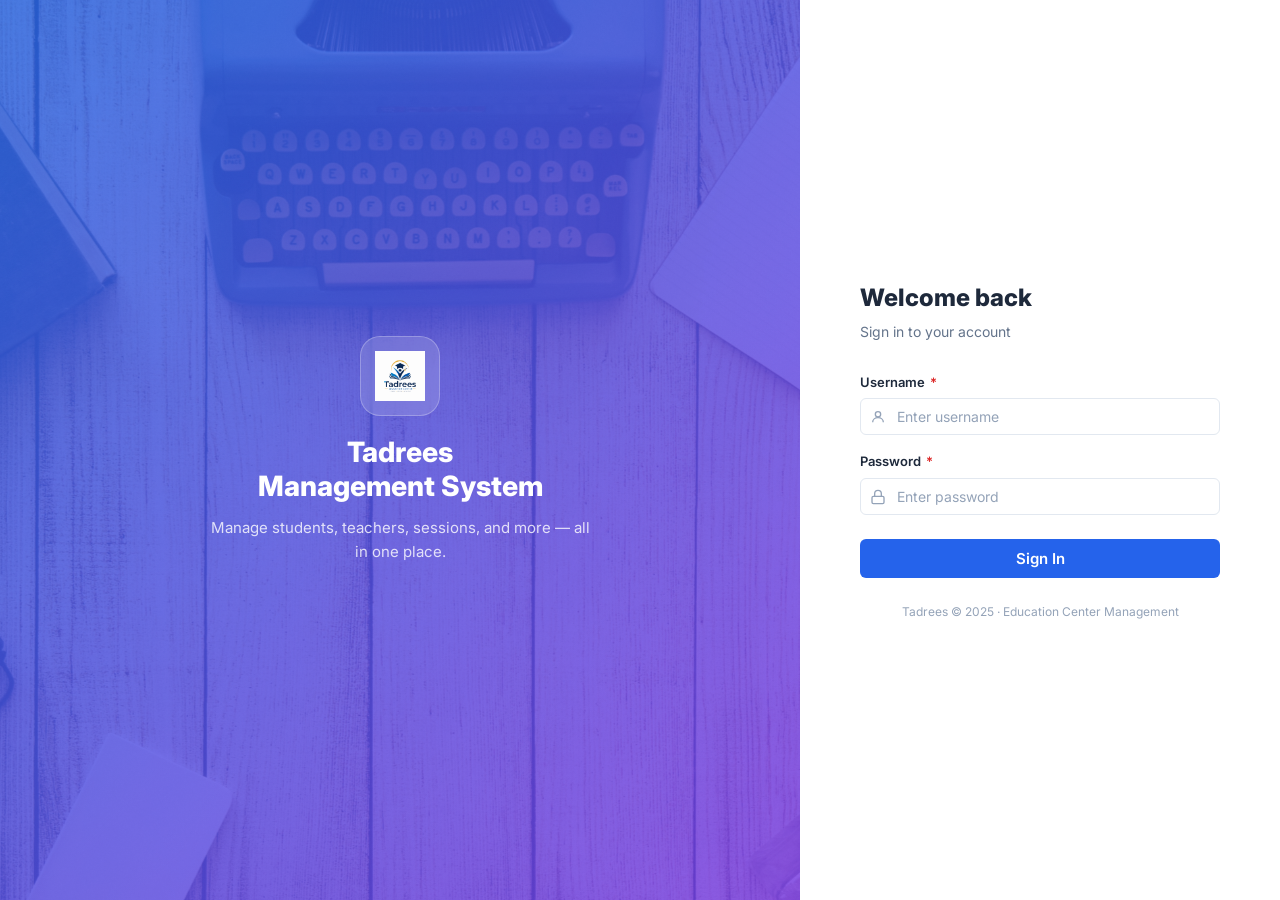
<file: frontend/index.html>
<!DOCTYPE html>
<html lang="en">
<head>
  <meta charset="UTF-8"/>
  <meta name="viewport" content="width=device-width, initial-scale=1.0"/>
  <title>Home – Tadrees</title>
  <meta name="description" content="Today's sessions and attendance management for Tadrees Education Center"/>
  <link rel="stylesheet" href="css/style.css?v=2"/>
</head>
<body>
<div class="app-shell">

  <!-- Sidebar -->
  <button class="hamburger" id="hamburger" aria-label="Open menu">
    <svg viewBox="0 0 24 24" fill="none" stroke="currentColor" stroke-width="2"><line x1="3" y1="6" x2="21" y2="6"/><line x1="3" y1="12" x2="21" y2="12"/><line x1="3" y1="18" x2="21" y2="18"/></svg>
  </button>
  <div class="sidebar-overlay" id="sidebar-overlay"></div>
  <aside class="sidebar" id="sidebar">
    <div class="sidebar-logo">
      <img src="wallpapers/CENTER_LOGO.png" alt="Logo" onerror="this.style.display='none'"/>
      <div><span class="sidebar-logo-text">Tadrees</span><span class="sidebar-logo-sub">Management</span></div>
    </div>
    <nav class="sidebar-nav">
      <div class="nav-section">
        <div class="nav-section-label">Main</div>
        <a href="index.html" class="nav-item"><svg viewBox="0 0 24 24" fill="none" stroke="currentColor" stroke-width="2"><rect x="3" y="3" width="7" height="7" rx="1"/><rect x="14" y="3" width="7" height="7" rx="1"/><rect x="3" y="14" width="7" height="7" rx="1"/><rect x="14" y="14" width="7" height="7" rx="1"/></svg>Home</a>
        <a href="center.html" class="nav-item"><svg viewBox="0 0 24 24" fill="none" stroke="currentColor" stroke-width="2"><path d="M3 9l9-7 9 7v11a2 2 0 01-2 2H5a2 2 0 01-2-2z"/><polyline points="9 22 9 12 15 12 15 22"/></svg>About Center</a>
      </div>
      <div class="nav-section">
        <div class="nav-section-label">People</div>
        <a href="teachers.html" class="nav-item"><svg viewBox="0 0 24 24" fill="none" stroke="currentColor" stroke-width="2"><path d="M17 21v-2a4 4 0 00-4-4H5a4 4 0 00-4 4v2"/><circle cx="9" cy="7" r="4"/><path d="M23 21v-2a4 4 0 00-3-3.87M16 3.13a4 4 0 010 7.75"/></svg>Teachers</a>
        <a href="students.html" class="nav-item"><svg viewBox="0 0 24 24" fill="none" stroke="currentColor" stroke-width="2"><path d="M22 10v6M2 10l10-5 10 5-10 5z"/><path d="M6 12v5c3 3 9 3 12 0v-5"/></svg>Students</a>
      </div>
      <div class="nav-section">
        <div class="nav-section-label">Academics</div>
        <a href="subjects.html" class="nav-item"><svg viewBox="0 0 24 24" fill="none" stroke="currentColor" stroke-width="2"><path d="M4 19.5A2.5 2.5 0 016.5 17H20"/><path d="M6.5 2H20v20H6.5A2.5 2.5 0 014 19.5v-15A2.5 2.5 0 016.5 2z"/></svg>Subjects</a>
        <a href="subject-teachers.html" class="nav-item"><svg viewBox="0 0 24 24" fill="none" stroke="currentColor" stroke-width="2"><circle cx="12" cy="12" r="10"/><path d="M12 8v4l3 3"/></svg>Subject Teachers</a>
        <a href="schedule.html" class="nav-item"><svg viewBox="0 0 24 24" fill="none" stroke="currentColor" stroke-width="2"><rect x="3" y="4" width="18" height="18" rx="2"/><line x1="16" y1="2" x2="16" y2="6"/><line x1="8" y1="2" x2="8" y2="6"/><line x1="3" y1="10" x2="21" y2="10"/></svg>Schedule</a>
        <a href="special-schedule.html" class="nav-item"><svg viewBox="0 0 24 24" fill="none" stroke="currentColor" stroke-width="2"><polygon points="12 2 15.09 8.26 22 9.27 17 14.14 18.18 21.02 12 17.77 5.82 21.02 7 14.14 2 9.27 8.91 8.26 12 2"/></svg>Special Sessions</a>
      </div>
      <div class="nav-section">
        <div class="nav-section-label">Finance</div>
        <a href="products.html" class="nav-item"><svg viewBox="0 0 24 24" fill="none" stroke="currentColor" stroke-width="2"><rect x="1" y="4" width="22" height="16" rx="2"/><line x1="1" y1="10" x2="23" y2="10"/></svg>Payments</a>
      </div>
      <div class="nav-section nav-admin-only" style="display:none">
        <div class="nav-section-label">Admin</div>
        <a href="admin-dashboard.html" class="nav-item nav-admin-only" style="display:none"><svg viewBox="0 0 24 24" fill="none" stroke="currentColor" stroke-width="2"><rect x="3" y="3" width="18" height="18" rx="2"/><path d="M3 9h18"/><path d="M9 21V9"/></svg>Dashboard</a>
        <a href="add-staff.html" class="nav-item nav-admin-only" style="display:none"><svg viewBox="0 0 24 24" fill="none" stroke="currentColor" stroke-width="2"><path d="M16 21v-2a4 4 0 00-4-4H6a4 4 0 00-4 4v2"/><circle cx="9" cy="7" r="4"/><line x1="19" y1="8" x2="19" y2="14"/><line x1="22" y1="11" x2="16" y2="11"/></svg>Add Staff</a>
      </div>
    </nav>
    <div class="sidebar-footer">
      <div class="sidebar-user">
        <div class="sidebar-user-avatar" id="sidebar-avatar">U</div>
        <div><div class="sidebar-user-name" id="sidebar-username">Loading...</div><div class="sidebar-user-role" id="sidebar-role"></div></div>
      </div>
      <button class="btn-logout" id="btn-logout"><svg viewBox="0 0 24 24" fill="none" stroke="currentColor" stroke-width="2"><path d="M9 21H5a2 2 0 01-2-2V5a2 2 0 012-2h4M16 17l5-5-5-5M21 12H9"/></svg>Sign Out</button>
    </div>
  </aside>

  <!-- Main -->
  <main class="main-content">
    <div class="page-banner fade-in-up">
      <img class="page-banner-img" id="banner-img" src="" alt=""/>
      <div class="page-banner-content">
        <h1>Today's Sessions</h1>
        <p id="today-date">Loading date...</p>
      </div>
    </div>

    <div class="page-body">
      <!-- Stats row -->
      <div class="grid grid-4 fade-in-up delay-1" style="margin-bottom:28px;" id="stats-row">
        <div class="stat-card">
          <div class="stat-icon blue"><svg viewBox="0 0 24 24" fill="none" stroke="currentColor" stroke-width="2"><rect x="3" y="4" width="18" height="18" rx="2"/><line x1="3" y1="10" x2="21" y2="10"/></svg></div>
          <div><div class="stat-value" id="stat-total">—</div><div class="stat-label">Total Sessions</div></div>
        </div>
        <div class="stat-card">
          <div class="stat-icon green"><svg viewBox="0 0 24 24" fill="none" stroke="currentColor" stroke-width="2"><path d="M20 6L9 17l-5-5"/></svg></div>
          <div><div class="stat-value" id="stat-active">—</div><div class="stat-label">Active</div></div>
        </div>
        <div class="stat-card">
          <div class="stat-icon violet"><svg viewBox="0 0 24 24" fill="none" stroke="currentColor" stroke-width="2"><polygon points="12 2 15.09 8.26 22 9.27 17 14.14 18.18 21.02 12 17.77 5.82 21.02 7 14.14 2 9.27 8.91 8.26 12 2"/></svg></div>
          <div><div class="stat-value" id="stat-special">—</div><div class="stat-label">Special</div></div>
        </div>
        <div class="stat-card">
          <div class="stat-icon amber"><svg viewBox="0 0 24 24" fill="none" stroke="currentColor" stroke-width="2"><circle cx="12" cy="12" r="10"/><line x1="12" y1="8" x2="12" y2="12"/><line x1="12" y1="16" x2="12.01" y2="16"/></svg></div>
          <div><div class="stat-value" id="stat-cancelled">—</div><div class="stat-label">Cancelled</div></div>
        </div>
      </div>

      <!-- Sessions list -->
      <div class="page-header fade-in-up delay-2">
        <h2>Sessions</h2>
        <button class="btn btn-primary" id="btn-add-session">
          <svg viewBox="0 0 24 24" fill="none" stroke="currentColor" stroke-width="2.5"><line x1="12" y1="5" x2="12" y2="19"/><line x1="5" y1="12" x2="19" y2="12"/></svg>
          New Session
        </button>
      </div>

      <div id="sessions-container" class="fade-in-up delay-3">
        <div class="loading-center"><div class="spinner"></div><span>Loading sessions...</span></div>
      </div>
    </div>
  </main>
</div>

<!-- Attend Modal -->
<div class="modal-backdrop" id="attend-modal">
  <div class="modal">
    <div class="modal-header">
      <h3>Mark Attendance</h3>
      <button class="modal-close"><svg viewBox="0 0 24 24" fill="none" stroke="currentColor" stroke-width="2"><line x1="18" y1="6" x2="6" y2="18"/><line x1="6" y1="6" x2="18" y2="18"/></svg></button>
    </div>
    <div class="modal-body">
      <p style="font-size:14px; color:var(--text-muted); margin-bottom:16px;">Enter the student's phone number to mark attendance.</p>
      <div id="attend-session-info" style="margin-bottom:16px; padding:10px 14px; background:var(--primary-light); border-radius:var(--radius-sm); font-size:14px; font-weight:600; color:var(--primary);"></div>
      <div class="form-group">
        <label class="form-label" for="attend-phone">Phone Number <span>*</span></label>
        <input class="form-control" type="text" id="attend-phone" placeholder="e.g. 01012345678" maxlength="13"/>
      </div>
      <div id="attend-feedback" style="display:none; margin-top:8px; padding:10px 14px; border-radius:var(--radius-sm); font-size:13px;"></div>
    </div>
    <div class="modal-footer">
      <button class="btn btn-secondary modal-close">Cancel</button>
      <button class="btn btn-primary" id="btn-mark-attend">Mark Present</button>
    </div>
  </div>
</div>

<!-- Add Session Modal -->
<div class="modal-backdrop" id="add-session-modal">
  <div class="modal">
    <div class="modal-header">
      <h3>Create Session</h3>
      <button class="modal-close"><svg viewBox="0 0 24 24" fill="none" stroke="currentColor" stroke-width="2"><line x1="18" y1="6" x2="6" y2="18"/><line x1="6" y1="6" x2="18" y2="18"/></svg></button>
    </div>
    <div class="modal-body">
      <div class="form-group">
        <label class="form-label">Session Type</label>
        <select class="form-control" id="session-type-sel">
          <option value="schedule">Regular Schedule</option>
          <option value="special">Special Schedule</option>
        </select>
      </div>
      <div class="form-group">
        <label class="form-label" for="session-schedule-id">Schedule ID <span>*</span></label>
        <input class="form-control" type="number" id="session-schedule-id" placeholder="Enter schedule ID"/>
        <p class="form-hint">Find schedule IDs on the Schedule page.</p>
      </div>
      <div class="form-group">
        <label class="form-label" for="session-notes">Notes</label>
        <textarea class="form-control" id="session-notes" placeholder="Optional notes about this session"></textarea>
      </div>
    </div>
    <div class="modal-footer">
      <button class="btn btn-secondary modal-close">Cancel</button>
      <button class="btn btn-primary" id="btn-save-session">Create Session</button>
    </div>
  </div>
</div>

<script src="js/config.js"></script>
<script src="js/utils.js"></script>
<script src="js/auth.js"></script>
<script src="js/api.js"></script>
<script src="js/router.js?v=2"></script>
<script>
// Load wallpaper
(function(){
  const img = document.getElementById('banner-img');
  const base = 'wallpapers/';
  const names = ['home'];
  const exts = ['jpg','jpeg','png','webp'];
  let idx = 0;
  function tryNext() {
    if (idx >= names.length * exts.length) return;
    const ni = Math.floor(idx / exts.length);
    const ei = idx % exts.length;
    img.src = base + names[ni] + '.' + exts[ei];
    idx++;
  }
  img.onerror = tryNext;
  tryNext();
})();

// Date display
document.getElementById('today-date').textContent =
  new Date().toLocaleDateString('en-GB', { weekday:'long', year:'numeric', month:'long', day:'numeric' });

let sessions = [];
let currentSessionId = null;

async function loadSessions() {
  const container = document.getElementById('sessions-container');
  renderLoading(container);
  try {
    const { ok, data, networkError, message } = await api.get('/api/attendance/sessions/today/');
    if (!ok) throw new Error(networkError ? message : 'Failed to load');
    sessions = data;
    renderStats(sessions);
    renderSessions(sessions, container);
  } catch (err) {
    renderError(container, err.message || 'Could not load today\'s sessions.');
  }
}

function renderStats(data) {
  document.getElementById('stat-total').textContent     = data.length;
  document.getElementById('stat-active').textContent    = data.filter(s => !s.cancelled).length;
  document.getElementById('stat-special').textContent   = data.filter(s => s.special_schedule).length;
  document.getElementById('stat-cancelled').textContent = data.filter(s => s.cancelled).length;
}

function renderSessions(data, container) {
  if (!data.length) {
    renderEmpty(container, 'No sessions scheduled for today. Create one using the button above.');
    return;
  }
  container.innerHTML = `<div class="grid grid-auto">${data.map(sessionCard).join('')}</div>`;
  container.querySelectorAll('.btn-attend').forEach(btn => {
    btn.addEventListener('click', () => openAttend(parseInt(btn.dataset.id)));
  });
}

function sessionCard(s) {
  const cls = s.cancelled ? 'cancelled' : s.special_schedule ? 'special' : '';
  const statusBadge = s.cancelled
    ? `<span class="badge badge-red">Cancelled</span>`
    : `<span class="badge badge-green">Active</span>`;
  const typeBadge = s.special_schedule
    ? `<span class="badge badge-violet">Special</span>`
    : `<span class="badge badge-blue">Regular</span>`;
  const subject = s.subject && s.teacher ? `${s.subject} - ${s.teacher}` : (s.subject || `Session #${s.id}`);
  const teacher = s.teacher || 'TBA';
  const time = s.time_start ? formatTime(s.time_start) : s.session_date || '';
  const attended = s.students_attended || [];
  const chips = attended.map(st =>
    typeof st === 'object' ? st.name : st
  ).filter(Boolean).map(n => `<span class="attended-chip">${n}</span>`).join('');
  return `
    <div class="session-card ${cls}">
      <div class="session-card-title">${subject}</div>
      <div style="display:flex;gap:6px;flex-wrap:wrap;margin-bottom:10px;">${statusBadge}${typeBadge}</div>
      <div class="session-card-meta">
        <span><svg viewBox="0 0 24 24" fill="none" stroke="currentColor" stroke-width="2"><circle cx="12" cy="12" r="10"/><polyline points="12 6 12 12 16 14"/></svg>${time}</span>
        <span><svg viewBox="0 0 24 24" fill="none" stroke="currentColor" stroke-width="2"><path d="M17 21v-2a4 4 0 00-4-4H5a4 4 0 00-4 4v2"/><circle cx="9" cy="7" r="4"/></svg>${teacher}</span>
      </div>
      ${attended.length ? `<div style="margin-top:12px;"><div style="font-size:12px;color:var(--text-muted);margin-bottom:6px;">Attended (${attended.length})</div><div class="attended-chips">${chips}</div></div>` : ''}
      <div class="session-card-footer">
        <span style="font-size:12px;color:var(--text-light)">ID: ${s.id}</span>
        ${!s.cancelled ? `<button class="btn btn-success btn-sm btn-attend" data-id="${s.id}">
          <svg viewBox="0 0 24 24" fill="none" stroke="currentColor" stroke-width="2.5"><path d="M20 6L9 17l-5-5"/></svg>
          Mark Attendance
        </button>` : ''}
      </div>
    </div>`;
}

function openAttend(id) {
  currentSessionId = id;
  const s = sessions.find(x => x.id === id);
  const subj = s?.subject || `Session #${id}`;
  const t = s?.time_start ? formatTime(s.time_start) : s?.session_date || '';
  document.getElementById('attend-session-info').textContent = `${subj} – ${t}`;
  document.getElementById('attend-phone').value = '';
  document.getElementById('attend-feedback').style.display = 'none';
  openModal('attend-modal');
}

document.getElementById('btn-mark-attend').addEventListener('click', async () => {
  const phone = document.getElementById('attend-phone').value.trim();
  if (!phone) { showToast('Phone number is required', 'warning'); return; }
  const btn = document.getElementById('btn-mark-attend');
  const fb = document.getElementById('attend-feedback');
  setSubmitting(btn, true);
  try {
    const { ok, data, networkError, message } = await api.post(`/api/attendance/sessions/${currentSessionId}/attend/`, { phone_number: phone });
    if (networkError) {
      showToast(message, 'error');
    } else if (!ok) {
      fb.textContent = data?.error || message || 'Error marking attendance';
      fb.style.cssText = 'display:block;background:var(--danger-light);color:var(--danger);padding:10px 14px;border-radius:var(--radius-sm);font-size:13px;';
    } else {
      fb.textContent = '✓ Attendance marked';
      fb.style.cssText = 'display:block;background:var(--success-light);color:var(--success);padding:10px 14px;border-radius:var(--radius-sm);font-size:13px;';
      showToast('Attendance marked!', 'success');
      closeModal('attend-modal');
      loadSessions();
    }
  } catch (err) { showToast(err.message || 'Network error', 'error'); }
  setSubmitting(btn, false);
});

// Add session
document.getElementById('btn-add-session').addEventListener('click', () => openModal('add-session-modal'));
document.getElementById('btn-save-session').addEventListener('click', () => {
  showToast('Session creation via API is not available yet. Sessions are auto-created when a schedule is saved.', 'info');
  closeModal('add-session-modal');
});

loadSessions();
</script>
<script src="js/navbar.js?v=1"></script>
</body>
</html>
</file>
<file: frontend/css/style.css>
/* =============================================
   TADREES – Design System
   Light theme · Inter font · Blue/Violet palette
   ============================================= */

@import url('https://fonts.googleapis.com/css2?family=Inter:wght@300;400;500;600;700;800&display=swap');

/* ── CSS Variables ── */
:root {
  --primary: #2563EB;
  --primary-dark: #1d4ed8;
  --primary-light: #EFF6FF;
  --accent: #7C3AED;
  --accent-light: #F5F3FF;
  --success: #059669;
  --success-light: #ECFDF5;
  --warning: #D97706;
  --warning-light: #FFFBEB;
  --danger: #DC2626;
  --danger-light: #FEF2F2;
  --info: #0891B2;
  --info-light: #ECFEFF;

  --bg: #F8FAFC;
  --surface: #FFFFFF;
  --border: #E2E8F0;
  --border-focus: #93C5FD;

  --text: #1E293B;
  --text-muted: #64748B;
  --text-light: #94A3B8;

  --shadow-sm: 0 1px 3px rgba(0, 0, 0, .06), 0 1px 2px rgba(0, 0, 0, .04);
  --shadow: 0 4px 12px rgba(0, 0, 0, .07), 0 2px 4px rgba(0, 0, 0, .04);
  --shadow-lg: 0 10px 30px rgba(0, 0, 0, .1), 0 4px 12px rgba(0, 0, 0, .05);

  --radius-sm: 6px;
  --radius: 12px;
  --radius-lg: 18px;
  --radius-xl: 24px;

  --nav-width: 240px;
  --nav-bg: #FFFFFF;
  --nav-border: #E2E8F0;

  /* Premium Sidebar Variables */
  --sidebar-glass-bg: var(--nav-bg);
  --sidebar-glass-border: var(--nav-border);
  --sidebar-glass-text: var(--text);
  --sidebar-glass-text-muted: var(--text-muted);
  --sidebar-cavity-bg: var(--bg);
  --sidebar-hover-bg: var(--primary-light);

  --transition: all .2s ease;
  --spring-transition: cubic-bezier(0.34, 1.56, 0.64, 1);
}

/* ── Reset ── */
*,
*::before,
*::after {
  box-sizing: border-box;
  margin: 0;
  padding: 0;
}

html {
  scroll-behavior: smooth;
}

body {
  font-family: 'Inter', system-ui, sans-serif;
  background: var(--bg);
  color: var(--text);
  font-size: 15px;
  line-height: 1.6;
  min-height: 100vh;
}

a {
  text-decoration: none;
  color: inherit;
}

img {
  max-width: 100%;
  display: block;
}

ul {
  list-style: none;
}

button {
  cursor: pointer;
  font-family: inherit;
}

input,
textarea,
select {
  font-family: inherit;
}

/* ── Layout Shell ── */
.app-shell {
  display: flex;
  min-height: 100vh;
}

/* ── Sidebar Nav ── */

/* Subtle shimmer animation for sidebar top accent */
@keyframes shimmerAccent {
  0% {
    background-position: -200% center;
  }

  100% {
    background-position: 200% center;
  }
}

.sidebar {
  width: var(--nav-width);
  background: var(--sidebar-glass-bg);
  border-right: none;
  position: fixed;
  display: flex;
  flex-direction: column;
  top: 0;
  left: 0;
  height: 100vh;
  z-index: 100;
  /* Curvy right edge */
  border-radius: 0 28px 28px 0;
  box-shadow: 6px 0 40px rgba(37, 99, 235, .10), 2px 0 12px rgba(0, 0, 0, .06);
  transition: transform .35s cubic-bezier(0.4, 0, 0.2, 1);
  overflow: hidden;
  /* Clip children to rounded shape */
}

/* ── Sidebar Trigger (auto-hide hot zone) ── */
.sidebar-trigger {
  position: fixed;
  left: 0;
  top: 0;
  width: 8px;
  height: 100vh;
  z-index: 99;
  background: transparent;
}
@media (max-width: 768px) {
  .sidebar-trigger {
    display: none;
  }
}

/* ── Active Page Mini Icon (shows when sidebar hidden) ── */
.nav-mini-icon {
  position: fixed;
  left: 6px;
  z-index: 101;
  pointer-events: none;
  transition: top 0.3s ease, opacity 0.3s ease;
  opacity: 0;
  display: flex;
  align-items: center;
  justify-content: center;
  width: 32px;
  height: 32px;
  border-radius: 10px;
  background: transparent;
  color: var(--primary);
}
.nav-mini-icon.visible {
  opacity: 1;
}
.nav-mini-icon svg {
  width: 16px;
  height: 16px;
  stroke: currentColor;
  fill: none;
  stroke-width: 2;
}

/* ── Auto-hide Sidebar (desktop taskbar style) ── */
@media (min-width: 769px) {
  .sidebar {
    transform: translateX(-100%);
  }
  .sidebar.visible {
    transform: translateX(0);
  }
}

/* Gradient accent bar at the top of sidebar */
.sidebar::before {
  content: '';
  position: absolute;
  top: 0;
  left: 0;
  right: 0;
  height: 3px;
  background: linear-gradient(90deg, var(--primary), var(--accent), var(--primary));
  background-size: 200% auto;
  animation: shimmerAccent 4s linear infinite;
  z-index: 10;
  border-radius: 0 28px 0 0;
}

.sidebar-logo {
  padding: 26px 20px 18px;
  border-bottom: 1px solid var(--border);
  display: flex;
  align-items: center;
  gap: 12px;
  position: relative;
}

/* Soft radial glow behind the logo */
.sidebar-logo::after {
  content: '';
  position: absolute;
  top: 50%;
  left: 12px;
  transform: translateY(-50%);
  width: 60px;
  height: 60px;
  background: radial-gradient(circle, rgba(37, 99, 235, .15) 0%, transparent 70%);
  border-radius: 50%;
  pointer-events: none;
}

.sidebar-logo img {
  width: 38px;
  height: 38px;
  border-radius: 12px;
  object-fit: contain;
  box-shadow: 0 4px 12px rgba(37, 99, 235, .2);
  position: relative;
  z-index: 1;
}

.sidebar-logo-text {
  font-size: 16px;
  font-weight: 700;
  color: var(--sidebar-glass-text);
  letter-spacing: -.3px;
}

.sidebar-logo-sub {
  font-size: 10px;
  color: var(--sidebar-glass-text-muted);
  font-weight: 400;
  display: block;
  margin-top: -2px;
}

.sidebar-nav {
  flex: 1;
  overflow-y: auto;
  overflow-x: hidden;
  padding: 12px 8px;
  position: relative;
  /* For cavity positioning */
}

/* ── Cavity Element ── */
.nav-cavity {
  position: absolute;
  left: 8px;
  right: 8px;
  height: 40px;
  /* Base height for items */
  background: var(--sidebar-cavity-bg);
  border-radius: var(--radius-sm);
  z-index: 0;
  pointer-events: none;
  transition: transform 0.25s var(--spring-transition), opacity 0.3s;
  opacity: 0;
}

/* Liquid morphing rounded corners */
.nav-cavity::before,
.nav-cavity::after {
  content: '';
  position: absolute;
  right: -8px;
  /* Extend to edge of sidebar */
  width: 16px;
  height: 16px;
  background: transparent;
  pointer-events: none;
}

.nav-cavity::before {
  top: -16px;
  border-bottom-right-radius: 12px;
  box-shadow: 6px 6px 0 6px var(--sidebar-cavity-bg);
}

.nav-cavity::after {
  bottom: -16px;
  border-top-right-radius: 12px;
  box-shadow: 6px -6px 0 6px var(--sidebar-cavity-bg);
}

.nav-section {
  margin-bottom: 4px;
}

.nav-section-label {
  font-size: 9.5px;
  font-weight: 700;
  color: var(--sidebar-glass-text-muted);
  text-transform: uppercase;
  letter-spacing: .10em;
  padding: 10px 14px 4px;
  /* Pill-shaped label */
  display: flex;
  align-items: center;
  gap: 6px;
}

/* Little decorative line after label */
.nav-section-label::after {
  content: '';
  flex: 1;
  height: 1px;
  background: linear-gradient(to right, var(--border), transparent);
  border-radius: 2px;
}

.nav-item {
  display: flex;
  align-items: center;
  gap: 10px;
  padding: 10px 18px 10px 14px;
  /* Fully rounded pill shape */
  border-radius: 14px;
  color: var(--sidebar-glass-text-muted);
  font-size: 14px;
  font-weight: 500;
  transition: transform 0.2s cubic-bezier(0.2, 0, 0, 1), color 0.2s, background 0.2s, box-shadow 0.2s;
  margin-bottom: 3px;
  position: relative;
  z-index: 1;
  transform-style: preserve-3d;
}

.nav-item:hover:not(.active) {
  background: var(--sidebar-hover-bg);
  color: var(--primary);
}

/* Click/active extraction effect */
.nav-item.active,
.nav-item.extracted {
  background: linear-gradient(135deg, var(--primary), var(--accent));
  color: #fff;
  font-weight: 600;
  transform: translateX(4px) scale(1);
  box-shadow: 0 4px 20px rgba(37, 99, 235, .35), 0 2px 8px rgba(0, 0, 0, .10);
  border-radius: 14px;
}

.nav-item.active svg,
.nav-item.extracted svg {
  filter: drop-shadow(0 1px 3px rgba(0, 0, 0, .2));
}

.nav-item svg {
  flex-shrink: 0;
  width: 18px;
  height: 18px;
}

.nav-item .badge {
  margin-left: auto;
  background: var(--primary);
  color: #fff;
  font-size: 10px;
  padding: 1px 6px;
  border-radius: 99px;
  font-weight: 600;
}

.nav-item.active .badge {
  background: rgba(255, 255, 255, .3);
}

.nav-admin-only {
  display: none;
}

/* ── Collapsible Nav System ── */
/* Only applies when an active nav item exists */

.sidebar.nav-has-active .sidebar-nav .nav-item:not(.active):not(.extracted),
.sidebar.nav-has-active .sidebar-nav .nav-section-label {
  opacity: 0;
  pointer-events: none;
  transition: opacity 0.3s;
}

.sidebar.nav-has-active .sidebar-nav .nav-cavity {
  opacity: 0;
}

/* Expand items when hovering inside the nav area */
.sidebar.nav-has-active .sidebar-nav:hover .nav-item {
  opacity: 1 !important;
  pointer-events: auto !important;
}

.sidebar.nav-has-active .sidebar-nav:hover .nav-section-label {
  opacity: 1 !important;
}

.sidebar.nav-has-active .sidebar-nav:hover .nav-cavity {
  opacity: 1;
}

.sidebar-footer {
  padding: 14px 10px 20px;
  border-top: 1px solid var(--sidebar-glass-border);
}

.sidebar-user {
  display: flex;
  align-items: center;
  gap: 10px;
  padding: 10px 12px;
  border-radius: 14px;
  background: linear-gradient(135deg, var(--primary-light), var(--accent-light));
  color: var(--sidebar-glass-text);
  margin-bottom: 2px;
}

.sidebar-user-avatar {
  width: 34px;
  height: 34px;
  background: linear-gradient(135deg, var(--primary), var(--accent));
  border-radius: 50%;
  display: flex;
  align-items: center;
  justify-content: center;
  color: #fff;
  font-size: 12px;
  font-weight: 700;
  flex-shrink: 0;
  box-shadow: 0 3px 10px rgba(37, 99, 235, .3);
}

.sidebar-user-name {
  font-size: 13px;
  font-weight: 600;
}

.sidebar-user-role {
  font-size: 11px;
  color: var(--sidebar-glass-text-muted);
}

.btn-logout {
  width: 100%;
  margin-top: 8px;
  padding: 9px 14px;
  border-radius: 14px;
  border: 1.5px solid var(--danger-light);
  background: transparent;
  color: var(--danger);
  font-size: 13px;
  font-weight: 600;
  display: flex;
  align-items: center;
  gap: 8px;
  transition: background 0.2s, border-color 0.2s, transform 0.15s;
}

.btn-logout:hover {
  background: var(--danger-light);
  border-color: var(--danger);
  transform: translateX(3px);
}

.btn-logout svg {
  width: 15px;
  height: 15px;
}

/* ── Mobile hamburger ── */
.hamburger {
  display: none;
  position: fixed;
  top: 12px;
  left: 12px;
  z-index: 200;
  background: var(--surface);
  border: 1px solid var(--border);
  border-radius: var(--radius-sm);
  padding: 8px;
  cursor: pointer;
  box-shadow: var(--shadow-sm);
}

.hamburger svg {
  width: 20px;
  height: 20px;
  color: var(--text);
}

.sidebar-overlay {
  opacity: 0;
  visibility: hidden;
  position: fixed;
  inset: 0;
  background: rgba(0, 0, 0, .4);
  z-index: 99;
  transition: opacity 0.3s ease, visibility 0.3s ease;
}

/* ── Main Content ── */
.main-content {
  margin-left: var(--nav-width);
  flex: 1;
  min-height: 100vh;
  display: flex;
  flex-direction: column;
}

/* ── Page Banner ── */
.page-banner {
  position: relative;
  height: 180px;
  background: linear-gradient(135deg, var(--primary), var(--accent));
  overflow: hidden;
  display: flex;
  align-items: flex-end;
  padding: 24px 32px;
  margin-left: calc(-1 * var(--nav-width));
  padding-left: calc(var(--nav-width) + 32px);
}

.page-banner::before {
  content: '';
  position: absolute;
  inset: 0;
  background: inherit;
  z-index: 0;
}

.page-banner-img {
  position: absolute;
  inset: 0;
  width: 100%;
  height: 100%;
  object-fit: cover;
  opacity: .25;
  z-index: 1;
}

.page-banner-content {
  position: relative;
  z-index: 2;
}

.page-banner h1 {
  font-size: 26px;
  font-weight: 800;
  color: #fff;
  letter-spacing: -.5px;
}

.page-banner p {
  font-size: 14px;
  color: rgba(255, 255, 255, .8);
  margin-top: 2px;
}

/* ── Page Body ── */
.page-body {
  padding: 28px 32px;
  flex: 1;
}

/* ── Page Header Row ── */
.page-header {
  display: flex;
  align-items: center;
  justify-content: space-between;
  margin-bottom: 24px;
  flex-wrap: wrap;
  gap: 12px;
}

.page-header h2 {
  font-size: 20px;
  font-weight: 700;
  color: var(--text);
}

/* ── Buttons ── */
.btn {
  display: inline-flex;
  align-items: center;
  gap: 6px;
  padding: 9px 18px;
  border-radius: var(--radius-sm);
  border: none;
  font-size: 14px;
  font-weight: 600;
  transition: var(--transition);
  line-height: 1;
}

.btn svg {
  width: 15px;
  height: 15px;
}

.btn-primary {
  background: var(--primary);
  color: #fff;
}

.btn-primary:hover {
  background: var(--primary-dark);
  transform: translateY(-1px);
  box-shadow: 0 4px 12px rgba(37, 99, 235, .3);
}

.btn-secondary {
  background: var(--surface);
  color: var(--text);
  border: 1px solid var(--border);
}

.btn-secondary:hover {
  background: var(--bg);
}

.btn-danger {
  background: var(--danger);
  color: #fff;
}

.btn-danger:hover {
  background: #b91c1c;
}

.btn-success {
  background: var(--success);
  color: #fff;
}

.btn-success:hover {
  background: #047857;
}

.btn-accent {
  background: var(--accent);
  color: #fff;
}

.btn-accent:hover {
  background: #6d28d9;
}

.btn-sm {
  padding: 6px 12px;
  font-size: 12px;
}

.btn-icon {
  padding: 7px;
  border-radius: var(--radius-sm);
}

.btn:active:not(:disabled) {
  transform: scale(0.95);
}

.btn:disabled {
  opacity: .5;
  cursor: not-allowed;
  transform: none !important;
}

/* ── Cards ── */
.card {
  background: var(--surface);
  border: 1px solid var(--border);
  border-radius: var(--radius);
  box-shadow: var(--shadow-sm);
  overflow: hidden;
}

.card-header {
  padding: 16px 20px;
  border-bottom: 1px solid var(--border);
  display: flex;
  align-items: center;
  justify-content: space-between;
  gap: 12px;
  flex-wrap: wrap;
}

.card-header h3 {
  font-size: 15px;
  font-weight: 700;
}

.card-body {
  padding: 20px;
}

.card-footer {
  padding: 14px 20px;
  border-top: 1px solid var(--border);
  background: var(--bg);
  display: flex;
  align-items: center;
  justify-content: flex-end;
  gap: 8px;
}

/* ── Grid ── */
.grid {
  display: grid;
  gap: 20px;
}

.grid-2 {
  grid-template-columns: repeat(2, 1fr);
}

.grid-3 {
  grid-template-columns: repeat(3, 1fr);
}

.grid-4 {
  grid-template-columns: repeat(4, 1fr);
}

.grid-auto {
  grid-template-columns: repeat(auto-fill, minmax(280px, 1fr));
}

/* ── Stats cards ── */
.stat-card {
  background: var(--surface);
  border: 1px solid var(--border);
  border-radius: var(--radius);
  padding: 20px;
  box-shadow: var(--shadow-sm);
  display: flex;
  align-items: flex-start;
  gap: 16px;
  transition: var(--transition);
}

.stat-card:hover {
  box-shadow: var(--shadow);
  transform: translateY(-1px);
}

.stat-icon {
  width: 44px;
  height: 44px;
  border-radius: 10px;
  display: flex;
  align-items: center;
  justify-content: center;
  flex-shrink: 0;
}

.stat-icon svg {
  width: 22px;
  height: 22px;
}

.stat-icon.blue {
  background: var(--primary-light);
  color: var(--primary);
}

.stat-icon.violet {
  background: var(--accent-light);
  color: var(--accent);
}

.stat-icon.green {
  background: var(--success-light);
  color: var(--success);
}

.stat-icon.amber {
  background: var(--warning-light);
  color: var(--warning);
}

.stat-value {
  font-size: 26px;
  font-weight: 800;
  line-height: 1;
}

.stat-label {
  font-size: 13px;
  color: var(--text-muted);
  margin-top: 3px;
}

/* ── Forms ── */
.form-group {
  margin-bottom: 16px;
}

.form-label {
  display: block;
  font-size: 13px;
  font-weight: 600;
  color: var(--text);
  margin-bottom: 6px;
}

.form-label span {
  color: var(--danger);
  margin-left: 2px;
}

.form-control {
  width: 100%;
  padding: 9px 12px;
  border: 1.5px solid var(--border);
  border-radius: var(--radius-sm);
  font-size: 14px;
  color: var(--text);
  background: var(--surface);
  transition: var(--transition);
  outline: none;
}

.form-control:focus {
  border-color: var(--primary);
  box-shadow: 0 0 0 3px rgba(37, 99, 235, .12);
}

.form-control::placeholder {
  color: var(--text-light);
}

textarea.form-control {
  resize: vertical;
  min-height: 90px;
}

select.form-control {
  appearance: none;
  background-image: url("data:image/svg+xml,%3Csvg xmlns='http://www.w3.org/2000/svg' width='12' height='8' viewBox='0 0 12 8'%3E%3Cpath d='M1 1l5 5 5-5' stroke='%2364748B' stroke-width='1.5' fill='none' stroke-linecap='round'/%3E%3C/svg%3E");
  background-repeat: no-repeat;
  background-position: right 12px center;
  padding-right: 32px;
}

.form-error {
  font-size: 12px;
  color: var(--danger);
  margin-top: 4px;
}

.form-hint {
  font-size: 12px;
  color: var(--text-muted);
  margin-top: 4px;
}

.form-row {
  display: grid;
  grid-template-columns: 1fr 1fr;
  gap: 16px;
}

/* ── Tables ── */
.table-wrap {
  overflow-x: auto;
}

table {
  width: 100%;
  border-collapse: collapse;
}

th {
  text-align: left;
  padding: 10px 14px;
  font-size: 11px;
  font-weight: 700;
  text-transform: uppercase;
  letter-spacing: .06em;
  color: var(--text-muted);
  background: var(--bg);
  border-bottom: 1px solid var(--border);
}

td {
  padding: 12px 14px;
  font-size: 14px;
  border-bottom: 1px solid var(--border);
  vertical-align: middle;
}

tr:last-child td {
  border-bottom: none;
}

tr:hover td {
  background: var(--bg);
}

.table-actions {
  display: flex;
  gap: 6px;
  align-items: center;
}

/* ── Badges ── */
.badge {
  display: inline-flex;
  align-items: center;
  gap: 4px;
  padding: 3px 9px;
  border-radius: 99px;
  font-size: 11px;
  font-weight: 600;
  white-space: nowrap;
}

.badge-blue {
  background: var(--primary-light);
  color: var(--primary);
}

.badge-violet {
  background: var(--accent-light);
  color: var(--accent);
}

.badge-green {
  background: var(--success-light);
  color: var(--success);
}

.badge-amber {
  background: var(--warning-light);
  color: var(--warning);
}

.badge-red {
  background: var(--danger-light);
  color: var(--danger);
}

.badge-gray {
  background: #F1F5F9;
  color: var(--text-muted);
}

/* ── Avatar ── */
.avatar {
  width: 36px;
  height: 36px;
  border-radius: 50%;
  background: linear-gradient(135deg, var(--primary), var(--accent));
  color: #fff;
  display: inline-flex;
  align-items: center;
  justify-content: center;
  font-size: 13px;
  font-weight: 700;
  flex-shrink: 0;
}

.avatar-sm {
  width: 28px;
  height: 28px;
  font-size: 10px;
}

.avatar-lg {
  width: 52px;
  height: 52px;
  font-size: 18px;
}

/* ── Search ── */
.search-bar {
  display: flex;
  align-items: center;
  gap: 8px;
  background: var(--surface);
  border: 1.5px solid var(--border);
  border-radius: var(--radius-sm);
  padding: 8px 12px;
  transition: var(--transition);
}

.search-bar:focus-within {
  border-color: var(--primary);
  box-shadow: 0 0 0 3px rgba(37, 99, 235, .12);
}

.search-bar svg {
  width: 16px;
  height: 16px;
  color: var(--text-light);
  flex-shrink: 0;
}

.search-bar input {
  border: none;
  outline: none;
  font-size: 14px;
  background: transparent;
  color: var(--text);
  width: 100%;
}

.search-bar input::placeholder {
  color: var(--text-light);
}

/* ── Modal ── */
.modal-backdrop {
  display: none;
  position: fixed;
  inset: 0;
  background: rgba(15, 23, 42, .45);
  z-index: 500;
  align-items: center;
  justify-content: center;
  padding: 20px;
}

.modal-backdrop.open {
  display: flex;
  animation: fadeIn .15s ease;
}

.modal {
  background: var(--surface);
  border-radius: var(--radius-lg);
  box-shadow: var(--shadow-lg);
  width: 100%;
  max-width: 520px;
  max-height: 90vh;
  overflow-y: auto;
  animation: slideUp .2s ease;
}

.modal-lg {
  max-width: 720px;
}

.modal-header {
  padding: 20px 24px 16px;
  border-bottom: 1px solid var(--border);
  display: flex;
  align-items: center;
  justify-content: space-between;
  position: sticky;
  top: 0;
  background: var(--surface);
  z-index: 1;
}

.modal-header h3 {
  font-size: 17px;
  font-weight: 700;
}

.modal-close {
  width: 30px;
  height: 30px;
  border-radius: 50%;
  border: 1px solid var(--border);
  background: transparent;
  display: flex;
  align-items: center;
  justify-content: center;
  transition: var(--transition);
}

.modal-close:hover {
  background: var(--danger-light);
  border-color: var(--danger);
  color: var(--danger);
}

.modal-close svg {
  width: 14px;
  height: 14px;
}

.modal-body {
  padding: 20px 24px;
}

.modal-footer {
  padding: 14px 24px 20px;
  display: flex;
  justify-content: flex-end;
  gap: 10px;
  border-top: 1px solid var(--border);
  background: var(--bg);
  border-radius: 0 0 var(--radius-lg) var(--radius-lg);
}

/* ── Toast ── */
.toast-container {
  position: fixed;
  bottom: 20px;
  right: 20px;
  z-index: 9999;
  display: flex;
  flex-direction: column;
  gap: 8px;
  pointer-events: none;
}

.toast {
  display: flex;
  align-items: center;
  gap: 10px;
  padding: 12px 16px;
  border-radius: var(--radius);
  background: var(--surface);
  box-shadow: var(--shadow-lg);
  border: 1px solid var(--border);
  font-size: 14px;
  font-weight: 500;
  min-width: 260px;
  max-width: 360px;
  pointer-events: all;
  animation: slideInRight .25s ease;
}

.toast-icon {
  width: 18px;
  height: 18px;
  flex-shrink: 0;
}

.toast.success {
  border-left: 4px solid var(--success);
}

.toast.error {
  border-left: 4px solid var(--danger);
}

.toast.warning {
  border-left: 4px solid var(--warning);
}

.toast.info {
  border-left: 4px solid var(--primary);
}

.toast.success .toast-icon {
  color: var(--success);
}

.toast.error .toast-icon {
  color: var(--danger);
}

.toast.warning .toast-icon {
  color: var(--warning);
}

.toast.info .toast-icon {
  color: var(--primary);
}

.toast-out {
  animation: slideOutRight .25s ease forwards;
}

/* ── Loading spinner ── */
.spinner {
  width: 36px;
  height: 36px;
  border: 3px solid var(--border);
  border-top-color: var(--primary);
  border-radius: 50%;
  animation: spin .7s linear infinite;
}

.spinner-sm {
  width: 18px;
  height: 18px;
  border-width: 2px;
}

.loading-center {
  display: flex;
  flex-direction: column;
  align-items: center;
  justify-content: center;
  gap: 12px;
  padding: 60px 20px;
  color: var(--text-muted);
  font-size: 14px;
}

/* ── Empty state ── */
.empty-state {
  display: flex;
  flex-direction: column;
  align-items: center;
  justify-content: center;
  gap: 12px;
  padding: 60px 20px;
  text-align: center;
}

.empty-state-icon {
  width: 64px;
  height: 64px;
  background: var(--bg);
  border-radius: 50%;
  display: flex;
  align-items: center;
  justify-content: center;
  color: var(--text-light);
}

.empty-state-icon svg {
  width: 30px;
  height: 30px;
}

.empty-state h3 {
  font-size: 16px;
  font-weight: 700;
  color: var(--text);
}

.empty-state p {
  font-size: 14px;
  color: var(--text-muted);
  max-width: 280px;
}

/* ── Weekly Calendar ── */
.calendar-grid {
  display: grid;
  grid-template-columns: 60px repeat(7, 1fr);
  border: 1px solid var(--border);
  border-radius: var(--radius);
  overflow: hidden;
  background: var(--border);
  gap: 1px;
}

.cal-header {
  background: var(--bg);
  padding: 10px 8px;
  text-align: center;
  font-size: 12px;
  font-weight: 700;
  color: var(--text-muted);
  text-transform: uppercase;
  letter-spacing: .05em;
}

.cal-header.today-col {
  background: var(--primary-light);
  color: var(--primary);
}

.cal-cell {
  background: var(--surface);
  min-height: 100px;
  padding: 6px;
  vertical-align: top;
  display: flex;
  flex-direction: column;
  gap: 4px;
}

.cal-time-label {
  background: var(--bg);
  display: flex;
  align-items: center;
  justify-content: center;
  font-size: 11px;
  color: var(--text-light);
  font-weight: 500;
}

.cal-event {
  background: var(--primary-light);
  border-left: 3px solid var(--primary);
  border-radius: 4px;
  padding: 5px 7px;
  font-size: 11px;
  cursor: pointer;
  transition: var(--transition);
}

.cal-event:hover {
  background: var(--primary);
  color: #fff;
}

.cal-event-title {
  font-weight: 700;
  margin-bottom: 1px;
}

.cal-event-sub {
  opacity: .75;
}

.cal-event.violet {
  background: var(--accent-light);
  border-color: var(--accent);
}

.cal-event.violet:hover {
  background: var(--accent);
  color: #fff;
}

/* ── Session card ── */
.session-card {
  background: var(--surface);
  border: 1px solid var(--border);
  border-radius: var(--radius);
  padding: 18px;
  box-shadow: var(--shadow-sm);
  transition: var(--transition);
  position: relative;
  overflow: hidden;
}

.session-card::before {
  content: '';
  position: absolute;
  top: 0;
  left: 0;
  width: 4px;
  height: 100%;
  background: var(--primary);
}

.session-card.special::before {
  background: var(--accent);
}

.session-card.cancelled::before {
  background: var(--danger);
}

.session-card:hover {
  box-shadow: var(--shadow);
}

.session-card-title {
  font-size: 16px;
  font-weight: 700;
  margin-bottom: 6px;
}

.session-card-meta {
  font-size: 13px;
  color: var(--text-muted);
  display: flex;
  gap: 14px;
  flex-wrap: wrap;
}

.session-card-meta span {
  display: flex;
  align-items: center;
  gap: 4px;
}

.session-card-meta svg {
  width: 13px;
  height: 13px;
}

.session-card-footer {
  margin-top: 14px;
  display: flex;
  align-items: center;
  justify-content: space-between;
  flex-wrap: wrap;
  gap: 8px;
}

.attended-chips {
  display: flex;
  flex-wrap: wrap;
  gap: 4px;
}

.attended-chip {
  background: var(--success-light);
  color: var(--success);
  font-size: 11px;
  padding: 2px 8px;
  border-radius: 99px;
  font-weight: 600;
}

/* ── Teacher / Student info card ── */
.person-card {
  background: var(--surface);
  border: 1px solid var(--border);
  border-radius: var(--radius);
  padding: 18px;
  box-shadow: var(--shadow-sm);
  display: flex;
  gap: 14px;
  align-items: flex-start;
  transition: var(--transition);
}

.person-card:hover {
  box-shadow: var(--shadow);
}

.person-card-info {
  flex: 1;
  min-width: 0;
}

.person-card-name {
  font-size: 15px;
  font-weight: 700;
  margin-bottom: 3px;
}

.person-card-meta {
  font-size: 13px;
  color: var(--text-muted);
  margin-bottom: 10px;
}

.person-card-tags {
  display: flex;
  flex-wrap: wrap;
  gap: 4px;
}

/* ── Announcement card ── */
.announcement-card {
  background: var(--surface);
  border: 1px solid var(--border);
  border-radius: var(--radius);
  padding: 18px;
  box-shadow: var(--shadow-sm);
  transition: var(--transition);
  border-left: 4px solid var(--primary);
}

.announcement-card:hover {
  box-shadow: var(--shadow);
}

.announcement-card.target-all {
  border-left-color: var(--primary);
}

.announcement-card.target-students {
  border-left-color: var(--success);
}

.announcement-card.target-teachers {
  border-left-color: var(--accent);
}

.announcement-card.target-staff {
  border-left-color: var(--warning);
}

.announcement-title {
  font-size: 15px;
  font-weight: 700;
  margin-bottom: 6px;
}

.announcement-body {
  font-size: 14px;
  color: var(--text-muted);
  line-height: 1.6;
  margin-bottom: 10px;
}

.announcement-meta {
  font-size: 12px;
  color: var(--text-light);
  display: flex;
  gap: 12px;
  flex-wrap: wrap;
}

/* ── Center info ── */
.center-info-card {
  background: linear-gradient(135deg, var(--primary), var(--accent));
  border-radius: var(--radius-lg);
  padding: 32px;
  color: #fff;
  box-shadow: var(--shadow-lg);
  position: relative;
  overflow: hidden;
}

.center-info-card::after {
  content: '';
  position: absolute;
  width: 300px;
  height: 300px;
  border-radius: 50%;
  background: rgba(255, 255, 255, .07);
  top: -100px;
  right: -80px;
}

.center-info-name {
  font-size: 28px;
  font-weight: 800;
  margin-bottom: 8px;
}

.center-info-desc {
  font-size: 15px;
  opacity: .85;
  margin-bottom: 20px;
  line-height: 1.7;
}

.center-info-meta {
  display: flex;
  flex-wrap: wrap;
  gap: 16px;
}

.center-info-meta span {
  display: flex;
  align-items: center;
  gap: 6px;
  font-size: 14px;
  opacity: .9;
}

.center-info-meta svg {
  width: 16px;
  height: 16px;
}

/* ── Tabs ── */
.tabs {
  display: flex;
  gap: 2px;
  border-bottom: 2px solid var(--border);
  margin-bottom: 20px;
}

.tab-btn {
  padding: 10px 18px;
  font-size: 14px;
  font-weight: 600;
  color: var(--text-muted);
  border: none;
  background: transparent;
  border-bottom: 2px solid transparent;
  margin-bottom: -2px;
  transition: var(--transition);
  cursor: pointer;
}

.tab-btn:hover {
  color: var(--text);
}

.tab-btn.active {
  color: var(--primary);
  border-bottom-color: var(--primary);
}

.tab-panel {
  display: none;
}

.tab-panel.active {
  display: block;
}

/* ── Login page ── */
.login-page {
  min-height: 100vh;
  display: flex;
  align-items: stretch;
}

.login-left {
  flex: 1;
  position: relative;
  display: flex;
  align-items: center;
  justify-content: center;
  background: linear-gradient(135deg, var(--primary), var(--accent));
  padding: 40px;
  overflow: hidden;
}

.login-left-bg {
  position: absolute;
  inset: 0;
  width: 100%;
  height: 100%;
  object-fit: cover;
  opacity: .2;
}

.login-left-content {
  position: relative;
  z-index: 1;
  text-align: center;
  color: #fff;
  max-width: 380px;
}

.login-logo {
  width: 80px;
  height: 80px;
  border-radius: 20px;
  background: rgba(255, 255, 255, .15);
  backdrop-filter: blur(12px);
  display: flex;
  align-items: center;
  justify-content: center;
  margin: 0 auto 20px;
  border: 1px solid rgba(255, 255, 255, .25);
}

.login-logo img {
  width: 50px;
  height: 50px;
  object-fit: contain;
}

.login-tagline {
  font-size: 28px;
  font-weight: 800;
  margin-bottom: 12px;
  line-height: 1.2;
}

.login-sub {
  font-size: 15px;
  opacity: .8;
  line-height: 1.6;
}

.login-right {
  width: 480px;
  display: flex;
  align-items: center;
  justify-content: center;
  padding: 40px;
  background: var(--surface);
}

.login-form-wrap {
  width: 100%;
  max-width: 360px;
}

.login-form-title {
  font-size: 24px;
  font-weight: 800;
  margin-bottom: 4px;
}

.login-form-sub {
  font-size: 14px;
  color: var(--text-muted);
  margin-bottom: 28px;
}

.login-footer-text {
  text-align: center;
  font-size: 13px;
  color: var(--text-muted);
  margin-top: 20px;
}

.input-icon-wrap {
  position: relative;
}

.input-icon-wrap .form-control {
  padding-left: 36px;
}

.input-icon {
  position: absolute;
  left: 10px;
  top: 50%;
  transform: translateY(-50%);
  color: var(--text-light);
  width: 16px;
  height: 16px;
  pointer-events: none;
}

/* ── Payment search ── */
.phone-search-result {
  margin-top: 12px;
  padding: 14px;
  border-radius: var(--radius);
  background: var(--success-light);
  border: 1px solid #6EE7B7;
  display: flex;
  align-items: center;
  gap: 12px;
}

.phone-search-result .student-name {
  font-weight: 700;
  font-size: 15px;
}

.phone-search-result .student-meta {
  font-size: 13px;
  color: var(--text-muted);
}

/* ── Admin all-users table row colors ── */
.role-admin {
  color: var(--primary);
}

.role-staff {
  color: var(--accent);
}

.role-teacher {
  color: var(--success);
}

.role-student {
  color: var(--warning);
}

/* ── Animations ── */
@keyframes fadeIn {
  from {
    opacity: 0;
  }

  to {
    opacity: 1;
  }
}

@keyframes slideUp {
  from {
    opacity: 0;
    transform: translateY(20px);
  }

  to {
    opacity: 1;
    transform: translateY(0);
  }
}

@keyframes slideInRight {
  from {
    opacity: 0;
    transform: translateX(20px);
  }

  to {
    opacity: 1;
    transform: translateX(0);
  }
}

@keyframes slideOutRight {
  to {
    opacity: 0;
    transform: translateX(20px);
  }
}

@keyframes spin {
  to {
    transform: rotate(360deg);
  }
}

/* ── Divider ── */
.divider {
  height: 1px;
  background: var(--border);
  margin: 20px 0;
}

.section-title {
  font-size: 16px;
  font-weight: 700;
  margin-bottom: 14px;
}

/* ── Responsive ── */
@media (max-width: 1024px) {
  .grid-4 {
    grid-template-columns: repeat(2, 1fr);
  }

  .grid-3 {
    grid-template-columns: repeat(2, 1fr);
  }
}

@media (max-width: 768px) {
  .sidebar {
    transform: translateX(-110%);
    border-radius: 0 28px 28px 0;
  }

  .sidebar.open {
    transform: translateX(0);
    box-shadow: 8px 0 50px rgba(37, 99, 235, .18), 2px 0 16px rgba(0, 0, 0, .10);
  }

  .sidebar-overlay.open {
    opacity: 1;
    visibility: visible;
  }

  .hamburger {
    display: flex;
  }

  .main-content {
    margin-left: 0;
  }

  .page-body {
    padding: 20px 16px;
  }

  .page-banner {
    padding: 20px 16px;
    height: 140px;
    margin-left: 0;
  }

  .page-banner h1 {
    font-size: 20px;
  }

  .grid-2,
  .grid-3,
  .grid-4 {
    grid-template-columns: 1fr;
  }

  .form-row {
    grid-template-columns: 1fr;
  }

  .login-left {
    display: none;
  }

  .login-right {
    width: 100%;
  }

  .calendar-grid {
    grid-template-columns: 40px repeat(7, 1fr);
  }

  .page-header {
    flex-direction: column;
    align-items: flex-start;
  }
}

/* ── Content Fade In Up Animations ── */
@keyframes fadeInUp {
  from {
    opacity: 0;
    transform: translateY(24px);
  }

  to {
    opacity: 1;
    transform: translateY(0);
  }
}

.fade-in-up {
  animation: fadeInUp 0.8s cubic-bezier(0.16, 1, 0.3, 1) both;
}

.delay-1 {
  animation-delay: 0.1s;
}

.delay-2 {
  animation-delay: 0.2s;
}

.delay-3 {
  animation-delay: 0.3s;
}

.delay-4 {
  animation-delay: 0.4s;
}
</file>
